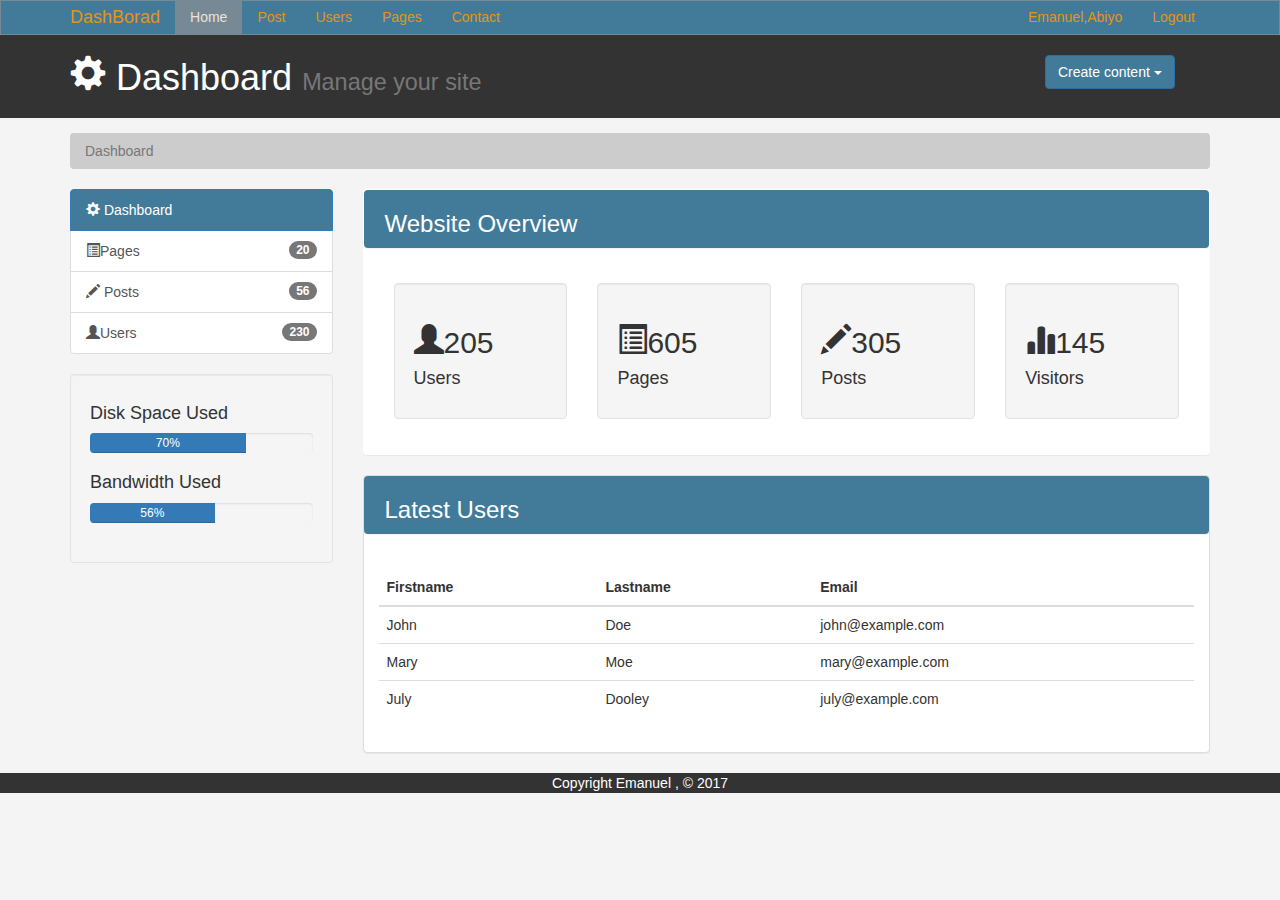
<file: index.html>
<!DOCTYPE html>
<html lang="en">
  <head>
    <meta charset="utf-8">
    <meta http-equiv="X-UA-Compatible" content="IE=edge">
    <meta name="viewport" content="width=device-width, initial-scale=1">
    <!-- The above 3 meta tags *must* come first in the head; any other head content must come *after* these tags -->
    <meta name="description" content="">
    <meta name="author" content="">
    <link rel="icon" href=" /favicon.ico">

    <title>Admin Area|Home</title>

    <!-- Bootstrap core CSS -->
    <link href="css/bootstrap.min.css" rel="stylesheet">
      <link href="css/style.css" rel="stylesheet">
      <!-- ckeditor link!-->
<script src="http://cdn.ckeditor.com/4.6.1/standard/ckeditor.js"></script>

  </head>

  <body>

    <nav class="navbar navbar-default">
      <div class="container">
        <div class="navbar-header">
          <button type="button" class="navbar-toggle collapsed" data-toggle="collapse" data-target="#navbar" aria-expanded="false" aria-controls="navbar">
            <span class="sr-only">Toggle navigation</span>
            <span class="icon-bar"></span>
            <span class="icon-bar"></span>
            <span class="icon-bar"></span>
          </button>
          <a class="navbar-brand" href="#">DashBorad</a>
        </div>
        <div id="navbar" class="collapse navbar-collapse">
          <ul class="nav navbar-nav">
            <li class="active"><a href="index.html">Home</a></li>
            <li><a href="post.html">Post</a></li>
            <li><a href="users.html">Users</a></li>
            <li><a href="page.html">Pages</a></li>
            <li><a href="contact.html">Contact</a></li>
          </ul>
          <ul class="nav navbar-nav navbar-right">
            <li><a href="#">Emanuel,Abiyo</a></li>
            <li><a href="login.html">Logout</a></li>
          </ul>
        </div><!--/.nav-collapse -->
      </div>
    </nav>
   <header id="header">
     <div class="container">
       <div class="row">
         <div class="col-md-10">
           <h1><span class="glyphicon glyphicon-cog" aria-hidden="true"></span> Dashboard  <small> Manage your site</small></h1>
         </div>
         <div class="col-md-2">
           <div class="dropdown create">
            <button class="btn btn-primary dropdown-toggle"  type="button" data-toggle="dropdown">Create content
            <span class="caret"></span></button>
            <ul class="dropdown-menu">
              <li><a  type="button" data-toggle="modal" data-target="#addPage">Add Page</a></a></li>
              <li><a type="button" data-toggle="modal" data-target="#addPost">Add Post</a></li>
              <li><a type="button" data-toggle="modal" data-target="#addUser">Add Users</a></li>
            </ul>
</div>
         </div>
       </div>

     </div><!-- /.container -->
   </header>
 <!--section!-->
 <section id ="breadcrumb">
    <div class="container">
      <ol class="breadcrumb">
        <li class="active">
          Dashboard
        </li>
      </ol>
    </div>

 </section>
<section id="main">
  <div class="container">
    <div class="row">
      <div class="col-md-3">
        <div class="list-group">
          <a href="#" class="list-group-item active" id="listOne">
            <span class="glyphicon glyphicon-cog" aria-hidden="true"></span> Dashboard</a>
          <a href="#" class="list-group-item"> <span class="glyphicon glyphicon-list-alt" aria-hidden="true"></span>Pages <span class="badge">20</span></a>
          <a href="#" class="list-group-item"><span class="glyphicon glyphicon-pencil" aria-hidden="true"></span> Posts<span class="badge">56</span></a>
          <a href="#" class="list-group-item"><span class="glyphicon glyphicon-user" aria-hidden="true"></span>Users<span class="badge">230</span></a>
        </div>
          <div class="well">
            <h4>Disk Space Used</h4>
            <div class="progress">
            <div class="progress-bar" role="progressbar" aria-valuenow="70"
            aria-valuemin="0" aria-valuemax="100" style="width:70%">
              70%
            </div>
            </div>
            <h4>Bandwidth Used</h4>
            <div class="progress">
            <div class="progress-bar" role="progressbar" aria-valuenow="70"
            aria-valuemin="0" aria-valuemax="100" style="width:56%">
              56%
            </div>
            </div>
          </div>
      </div>
      <div class="col-md-9">
          <div class="panel">
            <div class="panel heading" id="main-panel-1">
              <h3 class="panel-tile">Website Overview</h3>
            </div>
            <div class="panel-body">
              <div class="col-md-3">
                 <div class="well">
                   <h2><span class="glyphicon glyphicon-user" aria-hidden="true"></span>205</h2>
                   <h4>Users</h4>
                 </div>
              </div>
              <div class="col-md-3">
                 <div class="well">
                   <h2><span class="glyphicon glyphicon-list-alt" aria-hidden="true"></span>605</h2>
                   <h4>Pages</h4>
                 </div>
              </div>
              <div class="col-md-3">
                 <div class="well">
                   <h2><span class="glyphicon glyphicon-pencil" aria-hidden="true"></span>305</h2>
                   <h4>Posts</h4>
                 </div>
              </div>
              <div class="col-md-3">
                 <div class="well">
                   <h2><span class="glyphicon glyphicon-stats" aria-hidden="true"></span>145</h2>
                   <h4>Visitors</h4>
                 </div>
              </div>
            </div>
          </div>
<!--latest users!-->
      <div class="panel  panel-default">
            <div class="panel heading" id="main-panel-2">
              <h3 class="panel-tile">Latest Users</h3>
            </div>
            <div class="panel-body">
              <table class="table table-hover">
<thead>
  <tr>
    <th>Firstname</th>
    <th>Lastname</th>
    <th>Email</th>
  </tr>
</thead>
<tbody>
  <tr>
    <td>John</td>
    <td>Doe</td>
    <td>john@example.com</td>
  </tr>
  <tr>
    <td>Mary</td>
    <td>Moe</td>
    <td>mary@example.com</td>
  </tr>
  <tr>
    <td>July</td>
    <td>Dooley</td>
    <td>july@example.com</td>
  </tr>
</tbody>
</table>
             </div>
        </div>



      </div>
    </div>
  </div>
</section>

<!-- footer start here!-->
<div class="wrapper">
  <div class ="footer">
    <p>
      Copyright  Emanuel , &copy 2017
    </p>
  </div>
</div>


<!-- Modal -->
<!--Modal add page-->

<div class="modal fade" id="addPage" tabindex="-1" role="dialog" aria-labelledby="myModalLabel">
  <div class="modal-dialog" role="document">
    <div class="modal-content">
      <form> <!-- form inside the modal!-->
      <div class="modal-header">
        <button type="button" class="close" data-dismiss="modal" aria-label="Close"><span aria-hidden="true">&times;</span></button>
        <h4 class="modal-title" id="myModalLabel">Add Page</h4>
      </div>
      <div class="modal-body">
        <div class="form-group">
           <label>Page title:</label>
           <input type="text" class="form-control"  placeholder="Enter Post -title">
         </div>
         <div class="form-group">
            <label>Page body:</label>
           <textarea name="editor1" class="form-control" placeholder="Enter Post body"></textarea>
         </div>
         <div class="checkbox">
           <label><input type ="checkbox" />Published</label>
         </div>
         <div class="form-group">
           <label>Meta tags:</label>
           <input type="text" class="form-control" placeholder="Add some tags" />
         </div>
         <div class="form-group">
           <label>Meta Description:</label>
           <input type="text" class="form-control" placeholder="Add Meta description..." />
         </div>

      </div>
      <div class="modal-footer">
        <button type="button" class="btn btn-default" data-dismiss="modal">Close</button>
        <button type="button" class="btn btn-primary">Submit</button>
      </div>
      </form>
    </div>
  </div>
</div>

<!--Modal add post-->



<div class="modal fade" id="addPost" tabindex="-1" role="dialog" aria-labelledby="myModalLabel">
  <div class="modal-dialog" role="document">
    <div class="modal-content">
      <form> <!-- form inside the modal!-->
      <div class="modal-header">
        <button type="button" class="close" data-dismiss="modal" aria-label="Close"><span aria-hidden="true">&times;</span></button>
        <h4 class="modal-title" id="myModalLabel">Add Post</h4>
      </div>
      <div class="modal-body">
        <div class="form-group">
           <label>Post title:</label>
           <input type="text" class="form-control"  placeholder="Enter Post -title">
         </div>
         <div class="form-group">
            <label>Post body:</label>
           <textarea name="editor2" class="form-control" placeholder="Enter Post body"></textarea>
         </div>
         <div class="checkbox">
           <label><input type ="checkbox" />Published</label>
         </div>
         <div class="form-group">
           <label>Meta tags:</label>
           <input type="text" class="form-control" placeholder="Add some tags" />
         </div>
         <div class="form-group">
           <label>Meta Description:</label>
           <input type="text" class="form-control" placeholder="Add Meta description..." />
         </div>

      </div>
      <div class="modal-footer">
        <button type="button" class="btn btn-default" data-dismiss="modal">Close</button>
        <button type="button" class="btn btn-primary">Submit</button>
      </div>
      </form>
    </div>
  </div>
</div>


<!--Modal add users-->
<div class="modal fade" id="addUser" tabindex="-1" role="dialog" aria-labelledby="myModalLabel">
  <div class="modal-dialog" role="document">
    <div class="modal-content">
      <form> <!-- form inside the modal!-->
      <div class="modal-header">
        <button type="button" class="close" data-dismiss="modal" aria-label="Close"><span aria-hidden="true">&times;</span></button>
        <h4 class="modal-title" id="myModalLabel">Add User</h4>
      </div>
      <div class="modal-body">
        <div class="form-group">
           <label>User Name:</label>
           <input type="text" class="form-control"  placeholder="User name">
         </div>
         <div class="form-group">
            <label>Last Name:</label>
           <input type="text" class="form-control"  placeholder="User Last name">
         </div>
         <div class="checkbox">
           <label><input type ="checkbox" />Active</label>
         </div>

         <div class="form-group">
           <label>User Email:</label>
           <input type="text" class="form-control" placeholder="User Email..." />
         </div>

      </div>
      <div class="modal-footer">
        <button type="button" class="btn btn-default" data-dismiss="modal">Close</button>
        <button type="button" class="btn btn-primary">Submit</button>
      </div>
      </form>
    </div>
  </div>
</div>




<!--Ckeditor script!-->
<script>  CKEDITOR.replace( 'editor1');CKEDITOR.replace( 'editor2')</script>
    <!-- Bootstrap core JavaScript
    ================================================== -->
    <!-- Placed at the end of the document so the pages load faster -->
    <script src="https://ajax.googleapis.com/ajax/libs/jquery/1.12.4/jquery.min.js"></script>

    <script src="js/bootstrap.min.js"></script>

  </body>
</html>
</file>
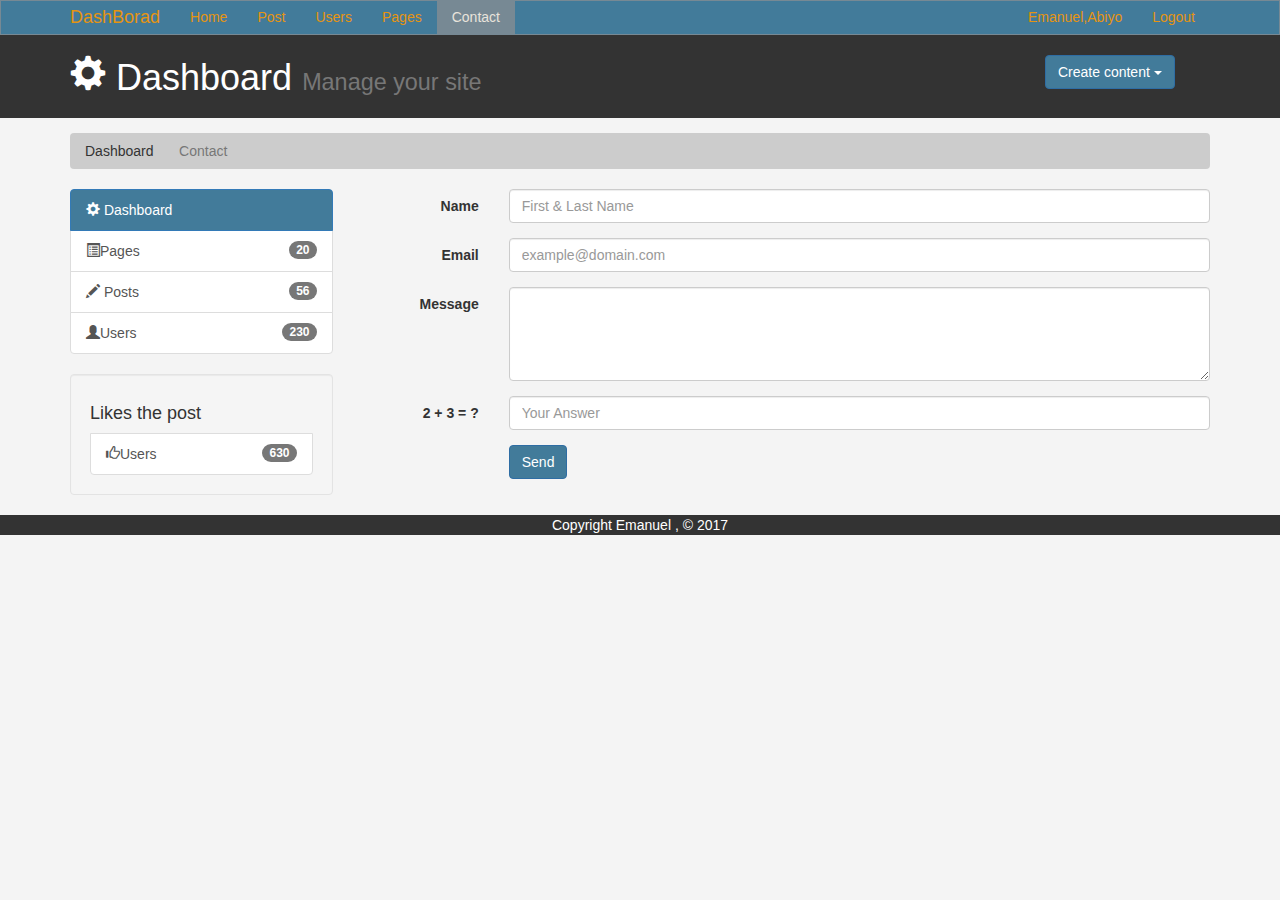
<file: contact.html>
<!DOCTYPE html>
<html lang="en">
  <head>
    <meta charset="utf-8">
    <meta http-equiv="X-UA-Compatible" content="IE=edge">
    <meta name="viewport" content="width=device-width, initial-scale=1">
    <!-- The above 3 meta tags *must* come first in the head; any other head content must come *after* these tags -->
    <meta name="description" content="">
    <meta name="author" content="">
    <link rel="icon" href=" /favicon.ico">

    <title>Admin Area|Contact</title>

    <!-- Bootstrap core CSS -->
    <link href="css/bootstrap.min.css" rel="stylesheet">
      <link href="css/style.css" rel="stylesheet">
      <!-- ckeditor link!-->
<script src="http://cdn.ckeditor.com/4.6.1/standard/ckeditor.js"></script>

  </head>

  <body>

    <nav class="navbar navbar-default">
      <div class="container">
        <div class="navbar-header">
          <button type="button" class="navbar-toggle collapsed" data-toggle="collapse" data-target="#navbar" aria-expanded="false" aria-controls="navbar">
            <span class="sr-only">Toggle navigation</span>
            <span class="icon-bar"></span>
            <span class="icon-bar"></span>
            <span class="icon-bar"></span>
          </button>
          <a class="navbar-brand" href="#">DashBorad</a>
        </div>
        <div id="navbar" class="collapse navbar-collapse">
          <ul class="nav navbar-nav">
            <li ><a href="index.html">Home</a></li>
            <li><a href="post.html">Post</a></li>
            <li><a href="user.html">Users</a></li>
            <li><a href="page.html">Pages</a></li>
            <li class="active"><a href="contact.html">Contact</a></li>
          </ul>
          <ul class="nav navbar-nav navbar-right">
            <li><a href="#">Emanuel,Abiyo</a></li>
            <li><a href="login.html">Logout</a></li>
          </ul>
        </div><!--/.nav-collapse -->
      </div>
    </nav>
   <header id="header">
     <div class="container">
       <div class="row">
         <div class="col-md-10">
           <h1><span class="glyphicon glyphicon-cog" aria-hidden="true"></span> Dashboard <small> Manage your site</small></h1>
         </div>
         <div class="col-md-2">
           <div class="dropdown create">
            <button class="btn btn-primary dropdown-toggle"  type="button" data-toggle="dropdown">Create content
            <span class="caret"></span></button>
            <ul class="dropdown-menu">
              <li><a  type="button" data-toggle="modal" data-target="#addPage">Add Page</a></a></li>
              <li><a type="button" data-toggle="modal" data-target="#addPost">Add Post</a></li>
              <li><a type="button" data-toggle="modal" data-target="#addUser">Add Users</a></li>
            </ul>
</div>
         </div>
       </div>

     </div><!-- /.container -->
   </header>
 <!--section!-->
 <section id ="breadcrumb">
    <div class="container">
      <ol class="breadcrumb">
        <li>
          Dashboard
        </li>
        <li class="active">
          Contact
        </li>
      </ol>
    </div>

 </section>
<section id="main">
  <div class="container">

    <div class="row">
      <div class="col-md-3">
        <div class="list-group">
          <a href="#" class="list-group-item active" id="listOne">
            <span class="glyphicon glyphicon-cog" aria-hidden="true"></span> Dashboard</a>
          <a href="#" class="list-group-item"> <span class="glyphicon glyphicon-list-alt" aria-hidden="true"></span>Pages <span class="badge">20</span></a>
          <a href="#" class="list-group-item"><span class="glyphicon glyphicon-pencil" aria-hidden="true"></span> Posts<span class="badge">56</span></a>
          <a href="#" class="list-group-item"><span class="glyphicon glyphicon-user" aria-hidden="true"></span>Users<span class="badge">230</span></a>
        </div>
          <div class="well">
            <h4>Likes the post</h4>
              <a href="#" class="list-group-item"><span class="glyphicon glyphicon-thumbs-up" aria-hidden="true"></span>Users<span class="badge">630</span></a>

            </div>

      </div>
      <div class="col-sm-9">
        <form class="form-horizontal" role="form" method="post" action="index.html">
        	<div class="form-group">
        		<label for="name" class="col-sm-2 control-label">Name</label>
        		<div class="col-sm-10">
        			<input type="text" class="form-control" id="name" name="name" placeholder="First & Last Name" value="">
        		</div>
        	</div>
        	<div class="form-group">
        		<label for="email" class="col-sm-2 control-label">Email</label>
        		<div class="col-sm-10">
        			<input type="email" class="form-control" id="email" name="email" placeholder="example@domain.com" value="">
        		</div>
        	</div>
        	<div class="form-group">
        		<label for="message" class="col-sm-2 control-label">Message</label>
        		<div class="col-sm-10">
        			<textarea class="form-control" rows="4" name="message"></textarea>
        		</div>
        	</div>
        	<div class="form-group">
        		<label for="human" class="col-sm-2 control-label">2 + 3 = ?</label>
        		<div class="col-sm-10">
        			<input type="text" class="form-control" id="human" name="human" placeholder="Your Answer">
        		</div>
        	</div>
        	<div class="form-group">
        		<div class="col-sm-10 col-sm-offset-2">
        			<input id="submit" name="submit" type="submit" value="Send" class="btn btn-primary">
        		</div>
        	</div>
        	<div class="form-group">
        		<div class="col-sm-10 col-sm-offset-2">
      </div>

      </div>
    </div>

  			<!-- Will be used to display an alert to the user>!-->
  		</div>
  	</div>
  </form>
</section>

<!-- footer start here!-->
<div class="wrapper">
  <div class ="footer">
    <p>
      Copyright  Emanuel , &copy 2017
    </p>
  </div>
</div>



<!-- Modal -->
<!--Modal add page-->

<div class="modal fade" id="addPage" tabindex="-1" role="dialog" aria-labelledby="myModalLabel">
  <div class="modal-dialog" role="document">
    <div class="modal-content">
      <form> <!-- form inside the modal!-->
      <div class="modal-header">
        <button type="button" class="close" data-dismiss="modal" aria-label="Close"><span aria-hidden="true">&times;</span></button>
        <h4 class="modal-title" id="myModalLabel">Add Page</h4>
      </div>
      <div class="modal-body">
        <div class="form-group">
           <label>Page title:</label>
           <input type="text" class="form-control"  placeholder="Enter Post -title">
         </div>
         <div class="form-group">
            <label>Page body:</label>
           <textarea name="editor1" class="form-control" placeholder="Enter Post body"></textarea>
         </div>
         <div class="checkbox">
           <label><input type ="checkbox" />Published</label>
         </div>
         <div class="form-group">
           <label>Meta tags:</label>
           <input type="text" class="form-control" placeholder="Add some tags" />
         </div>
         <div class="form-group">
           <label>Meta Description:</label>
           <input type="text" class="form-control" placeholder="Add Meta description..." />
         </div>

      </div>
      <div class="modal-footer">
        <button type="button" class="btn btn-default" data-dismiss="modal">Close</button>
        <button type="button" class="btn btn-primary">Submit</button>
      </div>
      </form>
    </div>
  </div>
</div>

<!--Modal add post-->



<div class="modal fade" id="addPost" tabindex="-1" role="dialog" aria-labelledby="myModalLabel">
  <div class="modal-dialog" role="document">
    <div class="modal-content">
      <form> <!-- form inside the modal!-->
      <div class="modal-header">
        <button type="button" class="close" data-dismiss="modal" aria-label="Close"><span aria-hidden="true">&times;</span></button>
        <h4 class="modal-title" id="myModalLabel">Add Post</h4>
      </div>
      <div class="modal-body">
        <div class="form-group">
           <label>Post title:</label>
           <input type="text" class="form-control"  placeholder="Enter Post -title">
         </div>
         <div class="form-group">
            <label>Post body:</label>
           <textarea name="editor2" class="form-control" placeholder="Enter Post body"></textarea>
         </div>
         <div class="checkbox">
           <label><input type ="checkbox" />Published</label>
         </div>
         <div class="form-group">
           <label>Meta tags:</label>
           <input type="text" class="form-control" placeholder="Add some tags" />
         </div>
         <div class="form-group">
           <label>Meta Description:</label>
           <input type="text" class="form-control" placeholder="Add Meta description..." />
         </div>

      </div>
      <div class="modal-footer">
        <button type="button" class="btn btn-default" data-dismiss="modal">Close</button>
        <button type="button" class="btn btn-primary">Submit</button>
      </div>
      </form>
    </div>
  </div>
</div>


<!--Modal add users-->
<div class="modal fade" id="addUser" tabindex="-1" role="dialog" aria-labelledby="myModalLabel">
  <div class="modal-dialog" role="document">
    <div class="modal-content">
      <form> <!-- form inside the modal!-->
      <div class="modal-header">
        <button type="button" class="close" data-dismiss="modal" aria-label="Close"><span aria-hidden="true">&times;</span></button>
        <h4 class="modal-title" id="myModalLabel">Add User</h4>
      </div>
      <div class="modal-body">
        <div class="form-group">
           <label>User Name:</label>
           <input type="text" class="form-control"  placeholder="User name">
         </div>
         <div class="form-group">
            <label>Last Name:</label>
           <input type="text" class="form-control"  placeholder="User Last name">
         </div>
         <div class="checkbox">
           <label><input type ="checkbox" />Active</label>
         </div>

         <div class="form-group">
           <label>User Email:</label>
           <input type="text" class="form-control" placeholder="User Email..." />
         </div>

      </div>
      <div class="modal-footer">
        <button type="button" class="btn btn-default" data-dismiss="modal">Close</button>
        <button type="button" class="btn btn-primary">Submit</button>
      </div>
      </form>
    </div>
  </div>
</div>




<!--Ckeditor script!-->
<script>  CKEDITOR.replace( 'editor1');CKEDITOR.replace( 'editor2')</script>
    <!-- Bootstrap core JavaScript
    ================================================== -->
    <!-- Placed at the end of the document so the pages load faster -->
    <script src="https://ajax.googleapis.com/ajax/libs/jquery/1.12.4/jquery.min.js"></script>

    <script src="js/bootstrap.min.js"></script>

  </body>
</html>
</file>
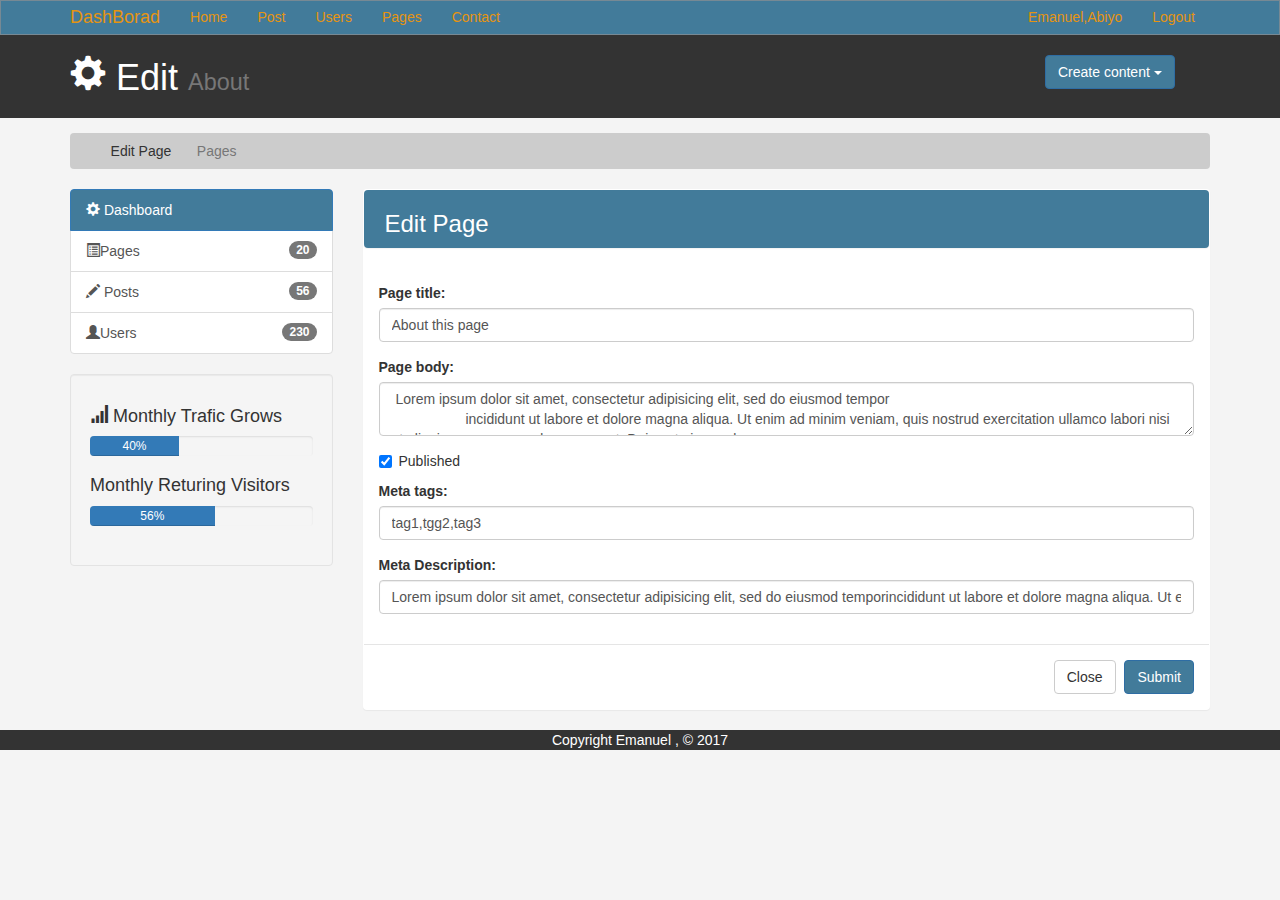
<file: edit.html>
<!DOCTYPE html>
<html lang="en">
  <head>
    <meta charset="utf-8">
    <meta http-equiv="X-UA-Compatible" content="IE=edge">
    <meta name="viewport" content="width=device-width, initial-scale=1">
    <!-- The above 3 meta tags *must* come first in the head; any other head content must come *after* these tags -->
    <meta name="description" content="">
    <meta name="author" content="">
    <link rel="icon" href=" /favicon.ico">

    <title>Admin Area | Edit-page</title>

    <!-- Bootstrap core CSS -->
    <link href="css/bootstrap.min.css" rel="stylesheet">
      <link href="css/style.css" rel="stylesheet">
      <!-- ckeditor link!-->
<script src="http://cdn.ckeditor.com/4.6.1/standard/ckeditor.js"></script>

  </head>

  <body>

    <nav class="navbar navbar-default">
      <div class="container">
        <div class="navbar-header">
          <button type="button" class="navbar-toggle collapsed" data-toggle="collapse" data-target="#navbar" aria-expanded="false" aria-controls="navbar">
            <span class="sr-only">Toggle navigation</span>
            <span class="icon-bar"></span>
            <span class="icon-bar"></span>
            <span class="icon-bar"></span>
          </button>
          <a class="navbar-brand" href="#">DashBorad</a>
        </div>
        <div id="navbar" class="collapse navbar-collapse">
          <ul class="nav navbar-nav">
            <li ><a href="index.html">Home</a></li>
            <li><a href="post.html">Post</a></li>
            <li><a href="user.html">Users</a></li>
            <li ><a href="page.html">Pages</a></li>
            <li><a href="contact.html">Contact</a></li>
          </ul>
          <ul class="nav navbar-nav navbar-right">
            <li><a href="#">Emanuel,Abiyo</a></li>
            <li><a href="login.html">Logout</a></li>
          </ul>
        </div><!--/.nav-collapse -->
      </div>
    </nav>
   <header id="header">
     <div class="container">
       <div class="row">
         <div class="col-md-10">
           <h1><span class="glyphicon glyphicon-cog" aria-hidden="true"></span> Edit <small> About</small></h1>
         </div>
         <div class="col-md-2">
           <div class="dropdown create">
            <button class="btn btn-primary dropdown-toggle"  type="button" data-toggle="dropdown">Create content
            <span class="caret"></span></button>
            <ul class="dropdown-menu">
              <li><a  type="button" data-toggle="modal" data-target="#addPage">Add Page</a></a></li>
              <li><a type="button" data-toggle="modal" data-target="#addPost">Add Post</a></li>
              <li><a type="button" data-toggle="modal" data-target="#addUser">Add Users</a></li>
            </ul>
</div>
         </div>
       </div>

     </div><!-- /.container -->
   </header>
 <!--section!-->
 <section id ="breadcrumb">
    <div class="container">
      <ol class="breadcrumb">
        <li>
          <a href="page.html"></a>
        </li>
        <li>
          <a href="index.html">Edit Page</a>
        </li>
        <li class="active">
          Pages
        </li>
      </ol>
    </div>

 </section>
<section id="main">
  <div class="container">
    <div class="row">
      <div class="col-md-3">
        <div class="list-group">
          <a href="#" class="list-group-item active" id="listOne">
            <span class="glyphicon glyphicon-cog" aria-hidden="true"></span> Dashboard</a>
          <a href="#" class="list-group-item"> <span class="glyphicon glyphicon-list-alt" aria-hidden="true"></span>Pages <span class="badge">20</span></a>
          <a href="#" class="list-group-item"><span class="glyphicon glyphicon-pencil" aria-hidden="true"></span> Posts<span class="badge">56</span></a>
          <a href="#" class="list-group-item"><span class="glyphicon glyphicon-user" aria-hidden="true"></span>Users<span class="badge">230</span></a>
        </div>
          <div class="well">
            <h4><span class="glyphicon glyphicon-signal" aria-hidden="true"></span> Monthly Trafic Grows</h4>
            <div class="progress">
            <div class="progress-bar" role="progressbar" aria-valuenow="40"
            aria-valuemin="0" aria-valuemax="100" style="width:40%">
              40%
            </div>
            </div>
            <h4>Monthly Returing Visitors</h4>
            <div class="progress">
            <div class="progress-bar" role="progressbar" aria-valuenow="70"
            aria-valuemin="0" aria-valuemax="100" style="width:56%">
              56%
            </div>
            </div>
          </div>
      </div>
      <div class="col-md-9">
          <div class="panel">
            <div class="panel heading" id="main-panel-1">
              <h3 class="panel-tile">Edit Page</h3>
            </div>
            <div class="panel-body">
             <form>
               <div class="form-group">
                  <label>Page title:</label>
                  <input type="text" class="form-control"  placeholder=" " value ="About this page">
                </div>
                <div class="form-group">
                   <label>Page body:</label>
                  <textarea name="editor1" class="form-control" placeholder=""  > Lorem ipsum dolor sit amet, consectetur adipisicing elit, sed do eiusmod tempor
                   incididunt ut labore et dolore magna aliqua. Ut enim ad minim veniam, quis nostrud exercitation ullamco labori nisi ut aliquip ex ea commodo consequat. Duis aute irurevalue</textarea>
                </div>
                <div class="checkbox">
                  <label><input type ="checkbox"  value =""checked/>Published</label>
                </div>
                <div class="form-group">
                  <label>Meta tags:</label>
                  <input type="text" class="form-control" placeholder="" value="tag1,tgg2,tag3" />
                </div>
                <div class="form-group">
                  <label>Meta Description:</label>
                  <input type="text" class="form-control" placeholder="" value="Lorem ipsum dolor sit amet, consectetur adipisicing elit, sed do eiusmod temporincididunt ut labore et dolore magna aliqua. Ut enim ad minim veniam" />
                </div>
              </div>
              <div class="modal-footer">
                <button type="button" class="btn btn-default" data-dismiss="modal">Close</button>
                <button type="button" class="btn btn-primary">Submit</button>
              </div>
          </div>
<!--latest users!-->




      </div>
    </div>
  </div>
</section>

<!-- footer start here!-->
<div class="wrapper">
  <div class ="footer">
    <p>
      Copyright  Emanuel , &copy 2017
    </p>
  </div>
</div>



<!-- Modal -->
<!--Modal add page-->

<div class="modal fade" id="addPage" tabindex="-1" role="dialog" aria-labelledby="myModalLabel">
  <div class="modal-dialog" role="document">
    <div class="modal-content">
      <form> <!-- form inside the modal!-->
      <div class="modal-header">
        <button type="button" class="close" data-dismiss="modal" aria-label="Close"><span aria-hidden="true">&times;</span></button>
        <h4 class="modal-title" id="myModalLabel">Add Page</h4>
      </div>
      <div class="modal-body">
        <div class="form-group">
           <label>Page title:</label>
           <input type="text" class="form-control"  placeholder="Enter Post -title">
         </div>
         <div class="form-group">
            <label>Page body:</label>
           <textarea name="editor1" class="form-control" placeholder="Enter Post body"></textarea>
         </div>
         <div class="checkbox">
           <label><input type ="checkbox" />Published</label>
         </div>
         <div class="form-group">
           <label>Meta tags:</label>
           <input type="text" class="form-control" placeholder="Add some tags" />
         </div>
         <div class="form-group">
           <label>Meta Description:</label>
           <input type="text" class="form-control" placeholder="Add Meta description..." />
         </div>

      </div>
      <div class="modal-footer">
        <button type="button" class="btn btn-default" data-dismiss="modal">Close</button>
        <button type="button" class="btn btn-primary">Submit</button>
      </div>
      </form>
    </div>
  </div>
</div>

<!--Modal add post-->



<div class="modal fade" id="addPost" tabindex="-1" role="dialog" aria-labelledby="myModalLabel">
  <div class="modal-dialog" role="document">
    <div class="modal-content">
      <form> <!-- form inside the modal!-->
      <div class="modal-header">
        <button type="button" class="close" data-dismiss="modal" aria-label="Close"><span aria-hidden="true">&times;</span></button>
        <h4 class="modal-title" id="myModalLabel">Add Post</h4>
      </div>
      <div class="modal-body">
        <div class="form-group">
           <label>Post title:</label>
           <input type="text" class="form-control"  placeholder="Enter Post -title">
         </div>
         <div class="form-group">
            <label>Post body:</label>
           <textarea name="editor2" class="form-control" placeholder="Enter Post body"></textarea>
         </div>
         <div class="checkbox">
           <label><input type ="checkbox" />Published</label>
         </div>
         <div class="form-group">
           <label>Meta tags:</label>
           <input type="text" class="form-control" placeholder="Add some tags" />
         </div>
         <div class="form-group">
           <label>Meta Description:</label>
           <input type="text" class="form-control" placeholder="Add Meta description..." />
         </div>

      </div>
      <div class="modal-footer">
        <button type="button" class="btn btn-default" data-dismiss="modal">Close</button>
        <button type="button" class="btn btn-primary">Submit</button>
      </div>
      </form>
    </div>
  </div>
</div>


<!--Modal add users-->
<div class="modal fade" id="addUser" tabindex="-1" role="dialog" aria-labelledby="myModalLabel">
  <div class="modal-dialog" role="document">
    <div class="modal-content">
      <form> <!-- form inside the modal!-->
      <div class="modal-header">
        <button type="button" class="close" data-dismiss="modal" aria-label="Close"><span aria-hidden="true">&times;</span></button>
        <h4 class="modal-title" id="myModalLabel">Add User</h4>
      </div>
      <div class="modal-body">
        <div class="form-group">
           <label>User Name:</label>
           <input type="text" class="form-control"  placeholder="User name">
         </div>
         <div class="form-group">
            <label>Last Name:</label>
           <input type="text" class="form-control"  placeholder="User Last name">
         </div>
         <div class="checkbox">
           <label><input type ="checkbox" />Active</label>
         </div>

         <div class="form-group">
           <label>User Email:</label>
           <input type="text" class="form-control" placeholder="User Email..." />
         </div>

      </div>
      <div class="modal-footer">
        <button type="button" class="btn btn-default" data-dismiss="modal">Close</button>
        <button type="button" class="btn btn-primary">Submit</button>
      </div>
      </form>
    </div>
  </div>
</div>




<!--Ckeditor script!-->
<script>  CKEDITOR.replace( 'editor1');CKEDITOR.replace( 'editor2')</script>
    <!-- Bootstrap core JavaScript
    ================================================== -->
    <!-- Placed at the end of the document so the pages load faster -->
    <script src="https://ajax.googleapis.com/ajax/libs/jquery/1.12.4/jquery.min.js"></script>

    <script src="js/bootstrap.min.js"></script>

  </body>
</html>
</file>
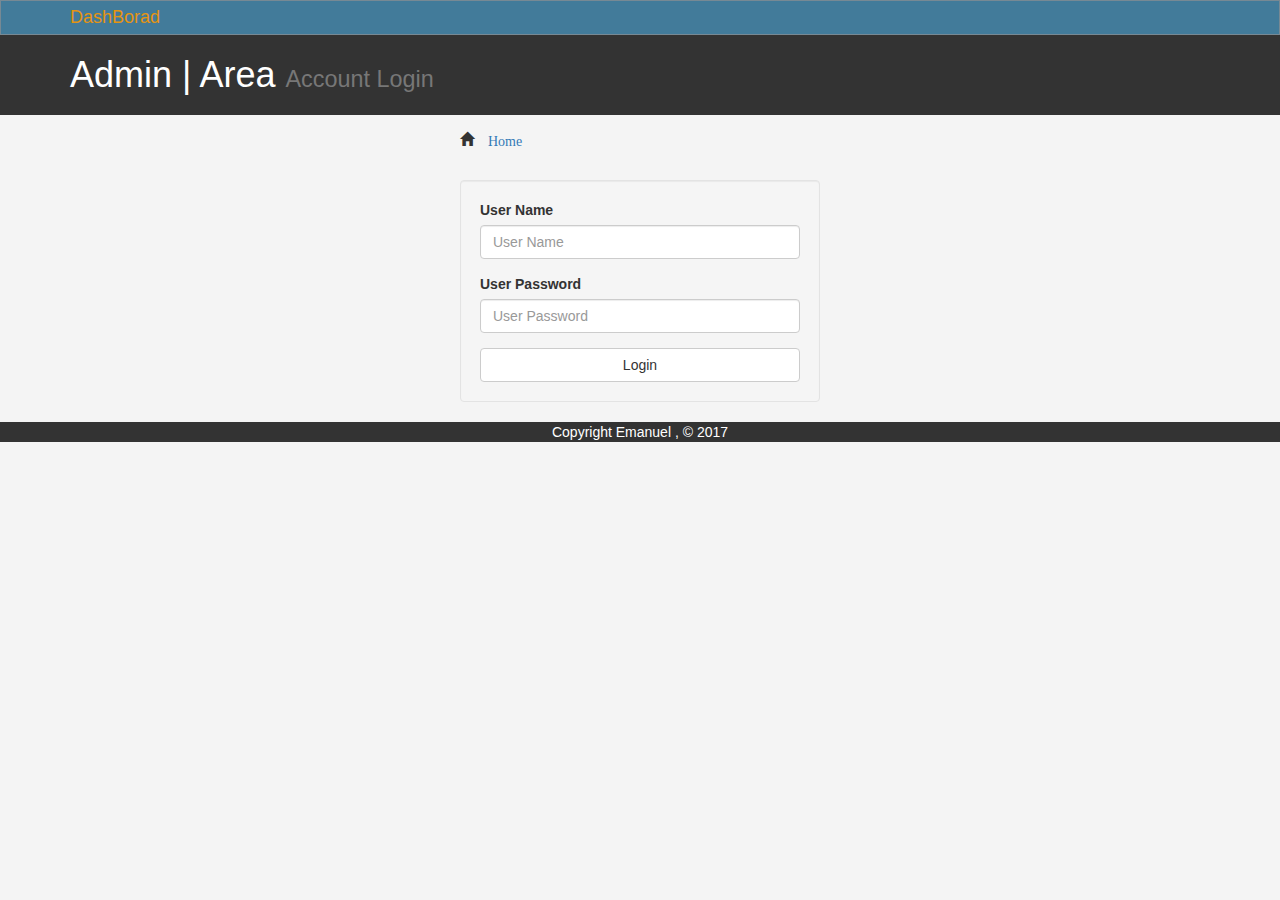
<file: login.html>
<!DOCTYPE html>
<html lang="en">
  <head>
    <meta charset="utf-8">
    <meta http-equiv="X-UA-Compatible" content="IE=edge">
    <meta name="viewport" content="width=device-width, initial-scale=1">
    <!-- The above 3 meta tags *must* come first in the head; any other head content must come *after* these tags -->
    <meta name="description" content="">
    <meta name="author" content="">
    <link rel="icon" href=" /favicon.ico">

    <title>Admin-Area|Login</title>

    <!-- Bootstrap core CSS -->
    <link href="css/bootstrap.min.css" rel="stylesheet">
      <link href="css/style.css" rel="stylesheet">
      <!-- ckeditor link!-->
<script src="http://cdn.ckeditor.com/4.6.1/standard/ckeditor.js"></script>

  </head>

  <body>

    <nav class="navbar navbar-default">
      <div class="container">
        <div class="navbar-header">
          <button type="button" class="navbar-toggle collapsed" data-toggle="collapse" data-target="#navbar" aria-expanded="false" aria-controls="navbar">
            <span class="sr-only">Toggle navigation</span>
            <span class="icon-bar"></span>
            <span class="icon-bar"></span>
            <span class="icon-bar"></span>
          </button>

          <a class="navbar-brand" href="#">DashBorad</a>
        </div>
        <div id="navbar" class="collapse navbar-collapse">

        </div><!--/.nav-collapse -->
      </div>
    </nav>
   <header id="header">
     <div class="container">
       <div class="row">
         <div class="col-md-12">
         <h1 text-align ="center" >Admin | Area <small> Account Login</small></h1>

         </div>

       </div>

     </div><!-- /.container -->
   </header>
 <!--section!-->

<section id="main">
  <div class="container">
    <div class="row">
    <div class="col-md-4 col-md-offset-4">

      <span class ="glyphicon glyphicon-home"aria-hidden="true"> <a href="index.html">Home </a></span>

      <form id ="login" action="index.html" class="well">
        <div class="form-group">
          <label>User Name</label>
          <input type="text" placeholder="User Name" class="form-control"/>
        </div>
        <div class="form-group">
          <label>User Password</label>
          <input type="password" placeholder="User Password" class="form-control"/>
        </div>
        <button type="submit" class="btn btn-default btn-block">Login</button>
      </form>
    </div>

    </div>
      </div>
    </div>
  </div>
</section>

<!-- footer start here!-->
<div class="wrapper">
  <div class ="footer">
    <p>
      Copyright  Emanuel , &copy 2017
    </p>
  </div>
</div>



<!-- Modal -->
<!--Modal add page-->




<!--Ckeditor script!-->
<script>  CKEDITOR.replace( 'editor1');CKEDITOR.replace( 'editor2')</script>
    <!-- Bootstrap core JavaScript
    ================================================== -->
    <!-- Placed at the end of the document so the pages load faster -->
    <script src="https://ajax.googleapis.com/ajax/libs/jquery/1.12.4/jquery.min.js"></script>

    <script src="js/bootstrap.min.js"></script>

  </body>
</html>
</file>
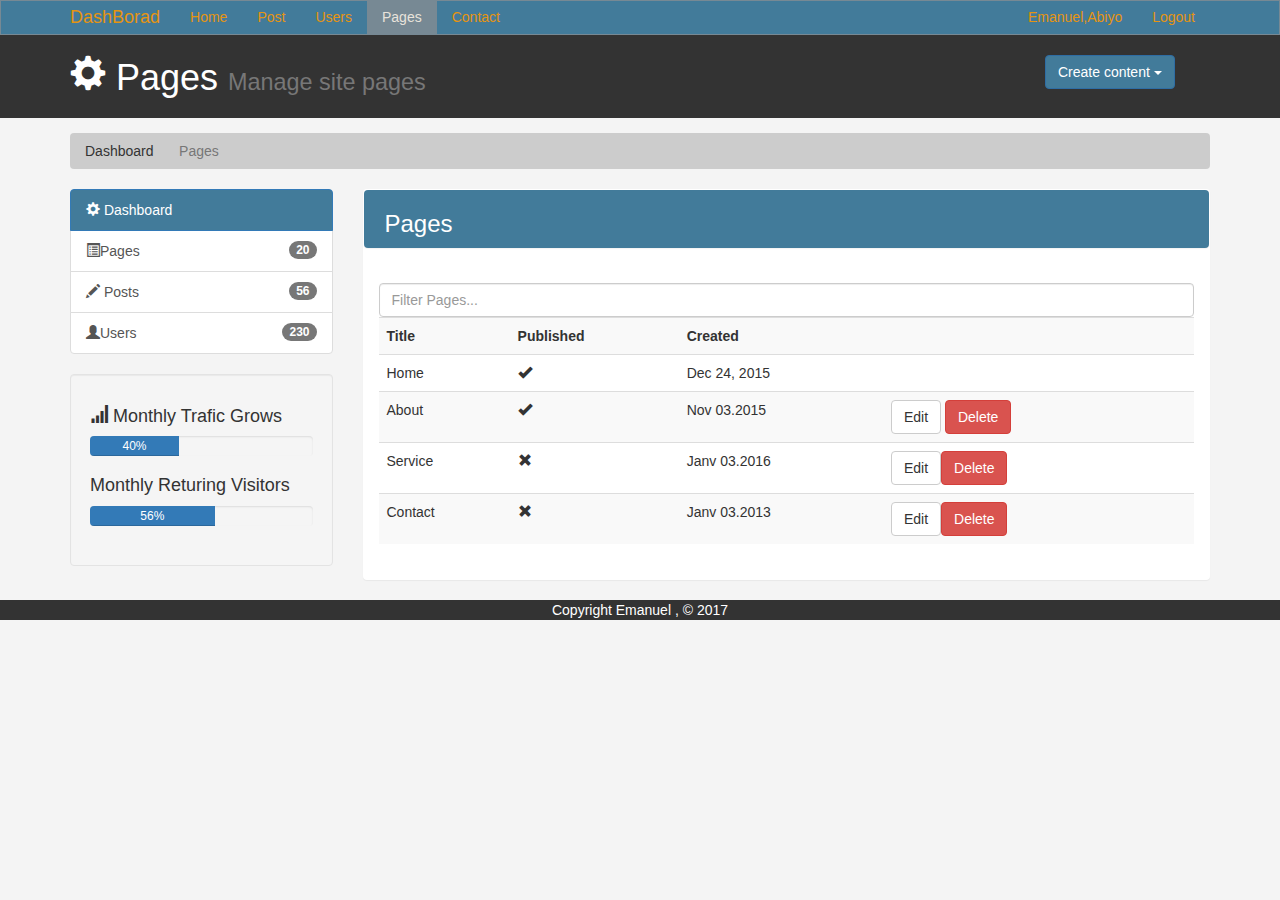
<file: page.html>
<!DOCTYPE html>
<html lang="en">
  <head>
    <meta charset="utf-8">
    <meta http-equiv="X-UA-Compatible" content="IE=edge">
    <meta name="viewport" content="width=device-width, initial-scale=1">
    <!-- The above 3 meta tags *must* come first in the head; any other head content must come *after* these tags -->
    <meta name="description" content="">
    <meta name="author" content="">
    <link rel="icon" href=" /favicon.ico">

    <title>Admin-template|Pages</title>

    <!-- Bootstrap core CSS -->
    <link href="css/bootstrap.min.css" rel="stylesheet">
      <link href="css/style.css" rel="stylesheet">
      <!-- ckeditor link!-->
<script src="http://cdn.ckeditor.com/4.6.1/standard/ckeditor.js"></script>

  </head>

  <body>

    <nav class="navbar navbar-default">
      <div class="container">
        <div class="navbar-header">
          <button type="button" class="navbar-toggle collapsed" data-toggle="collapse" data-target="#navbar" aria-expanded="false" aria-controls="navbar">
            <span class="sr-only">Toggle navigation</span>
            <span class="icon-bar"></span>
            <span class="icon-bar"></span>
            <span class="icon-bar"></span>
          </button>
          <a class="navbar-brand" href="#">DashBorad</a>
        </div>
        <div id="navbar" class="collapse navbar-collapse">
          <ul class="nav navbar-nav">
            <li ><a href="index.html">Home</a></li>
            <li><a href="post.html">Post</a></li>
            <li><a href="user.html">Users</a></li>
            <li class="active"><a href="page.html">Pages</a></li>
            <li><a href="contact.html">Contact</a></li>
          </ul>
          <ul class="nav navbar-nav navbar-right">
            <li><a href="#">Emanuel,Abiyo</a></li>
            <li><a href="login.html">Logout</a></li>
          </ul>
        </div><!--/.nav-collapse -->
      </div>
    </nav>
   <header id="header">
     <div class="container">
       <div class="row">
         <div class="col-md-10">
           <h1><span class="glyphicon glyphicon-cog" aria-hidden="true"></span> Pages <small> Manage site pages</small></h1>
         </div>
         <div class="col-md-2">
           <div class="dropdown create">
            <button class="btn btn-primary dropdown-toggle"  type="button" data-toggle="dropdown">Create content
            <span class="caret"></span></button>
            <ul class="dropdown-menu">
              <li><a  type="button" data-toggle="modal" data-target="#addPage">Add Page</a></a></li>
              <li><a type="button" data-toggle="modal" data-target="#addPost">Add Post</a></li>
              <li><a type="button" data-toggle="modal" data-target="#addUser">Add Users</a></li>
            </ul>
</div>
         </div>
       </div>

     </div><!-- /.container -->
   </header>
 <!--section!-->
 <section id ="breadcrumb">
    <div class="container">
      <ol class="breadcrumb">
        <li>
          <a href="index.html">Dashboard</a>
        </li>
        <li class="active">
          Pages
        </li>
      </ol>
    </div>

 </section>
<section id="main">
  <div class="container">
    <div class="row">
      <div class="col-md-3">
        <div class="list-group">
          <a href="#" class="list-group-item active" id="listOne">
            <span class="glyphicon glyphicon-cog" aria-hidden="true"></span> Dashboard</a>
          <a href="#" class="list-group-item"> <span class="glyphicon glyphicon-list-alt" aria-hidden="true"></span>Pages <span class="badge">20</span></a>
          <a href="#" class="list-group-item"><span class="glyphicon glyphicon-pencil" aria-hidden="true"></span> Posts<span class="badge">56</span></a>
          <a href="#" class="list-group-item"><span class="glyphicon glyphicon-user" aria-hidden="true"></span>Users<span class="badge">230</span></a>
        </div>
          <div class="well">
            <h4><span class="glyphicon glyphicon-signal" aria-hidden="true"></span> Monthly Trafic Grows</h4>
            <div class="progress">
            <div class="progress-bar" role="progressbar" aria-valuenow="40"
            aria-valuemin="0" aria-valuemax="100" style="width:40%">
              40%
            </div>
            </div>
            <h4>Monthly Returing Visitors</h4>
            <div class="progress">
            <div class="progress-bar" role="progressbar" aria-valuenow="70"
            aria-valuemin="0" aria-valuemax="100" style="width:56%">
              56%
            </div>
            </div>
          </div>
      </div>
      <div class="col-md-9">
          <div class="panel">
            <div class="panel heading" id="main-panel-1">
              <h3 class="panel-tile">Pages</h3>
            </div>
            <div class="panel-body">
              <div class="row">
                <div class="col-sm-12">
                    <input class="form-control" type="text" placeholder="Filter Pages..." />
                </div>
                </div>
                <table class=" table table-striped table-hover">
                  <tr>
                    <th>
                      Title
                    </th>
                    <th>
                      Published
                    </th>
                     <th>
                       Created
                     </th>
                     <th>

                     </th>
                     <th>

                     </th>
                  </tr>
                  <tr>
                    <td>
                      Home
                    </td>
                    <td>
                      <span class=" glyphicon  glyphicon-ok" aria-hiden ="true"></span>
                    </td>
                    <td>
                      Dec 24, 2015
                    </td>
                    <td>

                    </td>
                    <th>

                    </th>
                  </tr>
                     <tr>
                      <td>
                        About
                      </td>
                      <td>

                        <span class=" glyphicon  glyphicon-ok" aria-hiden ="true"></span>

                      </td>
                      <td>
                        Nov 03.2015
                      </td>
                      <td>
                  <a class="btn btn-default" href="edit.html">Edit</a> <a class="btn btn-danger">Delete</a>
                      </td>
                      <td>

                      </td>
                    </tr>
                    <tr>
                      <td>
                        Service
                      </td>
                      <td>
                        <span class=" glyphicon  glyphicon-remove" aria-hiden ="true"></span>
                      </td>

                    <td>
                      Janv 03.2016
                    </td>

                    <td>
                      <a class="btn btn-default" href="edit.html">Edit</a><a class="btn btn-danger">Delete</a>
                    </td>
                    <td>

                    </td>
                    </tr>
                    <tr>
                      <td>
                        Contact
                      </td>
                      <td>
                        <span class=" glyphicon  glyphicon-remove" aria-hiden ="true"></span>
                      </td>

                    <td>
                      Janv 03.2013
                    </td>

                    <td>
                      <a class="btn btn-default" href="edit.html">Edit</a><a class="btn btn-danger">Delete</a>
                    </td>
                    <td>

                    </td>
                    </tr>

                </table>
            </div>
          </div>
<!--latest users!-->




      </div>
    </div>
  </div>
</section>

<!-- footer start here!-->
<div class="wrapper">
  <div class ="footer">
    <p>
      Copyright  Emanuel , &copy 2017
    </p>
  </div>
</div>



<!-- Modal -->
<!--Modal add page-->

<div class="modal fade" id="addPage" tabindex="-1" role="dialog" aria-labelledby="myModalLabel">
  <div class="modal-dialog" role="document">
    <div class="modal-content">
      <form> <!-- form inside the modal!-->
      <div class="modal-header">
        <button type="button" class="close" data-dismiss="modal" aria-label="Close"><span aria-hidden="true">&times;</span></button>
        <h4 class="modal-title" id="myModalLabel">Add Page</h4>
      </div>
      <div class="modal-body">
        <div class="form-group">
           <label>Page title:</label>
           <input type="text" class="form-control"  placeholder="Enter Post -title">
         </div>
         <div class="form-group">
            <label>Page body:</label>
           <textarea name="editor1" class="form-control" placeholder="Enter Post body"></textarea>
         </div>
         <div class="checkbox">
           <label><input type ="checkbox" />Published</label>
         </div>
         <div class="form-group">
           <label>Meta tags:</label>
           <input type="text" class="form-control" placeholder="Add some tags" />
         </div>
         <div class="form-group">
           <label>Meta Description:</label>
           <input type="text" class="form-control" placeholder="Add Meta description..." />
         </div>

      </div>
      <div class="modal-footer">
        <button type="button" class="btn btn-default" data-dismiss="modal">Close</button>
        <button type="button" class="btn btn-primary">Submit</button>
      </div>
      </form>
    </div>
  </div>
</div>

<!--Modal add post-->



<div class="modal fade" id="addPost" tabindex="-1" role="dialog" aria-labelledby="myModalLabel">
  <div class="modal-dialog" role="document">
    <div class="modal-content">
      <form> <!-- form inside the modal!-->
      <div class="modal-header">
        <button type="button" class="close" data-dismiss="modal" aria-label="Close"><span aria-hidden="true">&times;</span></button>
        <h4 class="modal-title" id="myModalLabel">Add Post</h4>
      </div>
      <div class="modal-body">
        <div class="form-group">
           <label>Post title:</label>
           <input type="text" class="form-control"  placeholder="Enter Post -title">
         </div>
         <div class="form-group">
            <label>Post body:</label>
           <textarea name="editor2" class="form-control" placeholder="Enter Post body"></textarea>
         </div>
         <div class="checkbox">
           <label><input type ="checkbox" />Published</label>
         </div>
         <div class="form-group">
           <label>Meta tags:</label>
           <input type="text" class="form-control" placeholder="Add some tags" />
         </div>
         <div class="form-group">
           <label>Meta Description:</label>
           <input type="text" class="form-control" placeholder="Add Meta description..." />
         </div>

      </div>
      <div class="modal-footer">
        <button type="button" class="btn btn-default" data-dismiss="modal">Close</button>
        <button type="button" class="btn btn-primary">Submit</button>
      </div>
      </form>
    </div>
  </div>
</div>


<!--Modal add users-->
<div class="modal fade" id="addUser" tabindex="-1" role="dialog" aria-labelledby="myModalLabel">
  <div class="modal-dialog" role="document">
    <div class="modal-content">
      <form> <!-- form inside the modal!-->
      <div class="modal-header">
        <button type="button" class="close" data-dismiss="modal" aria-label="Close"><span aria-hidden="true">&times;</span></button>
        <h4 class="modal-title" id="myModalLabel">Add User</h4>
      </div>
      <div class="modal-body">
        <div class="form-group">
           <label>User Name:</label>
           <input type="text" class="form-control"  placeholder="User name">
         </div>
         <div class="form-group">
            <label>Last Name:</label>
           <input type="text" class="form-control"  placeholder="User Last name">
         </div>
         <div class="checkbox">
           <label><input type ="checkbox" />Active</label>
         </div>

         <div class="form-group">
           <label>User Email:</label>
           <input type="text" class="form-control" placeholder="User Email..." />
         </div>

      </div>
      <div class="modal-footer">
        <button type="button" class="btn btn-default" data-dismiss="modal">Close</button>
        <button type="button" class="btn btn-primary">Submit</button>
      </div>
      </form>
    </div>
  </div>
</div>




<!--Ckeditor script!-->
<script>  CKEDITOR.replace( 'editor1');CKEDITOR.replace( 'editor2')</script>
    <!-- Bootstrap core JavaScript
    ================================================== -->
    <!-- Placed at the end of the document so the pages load faster -->
    <script src="https://ajax.googleapis.com/ajax/libs/jquery/1.12.4/jquery.min.js"></script>

    <script src="js/bootstrap.min.js"></script>

  </body>
</html>
</file>
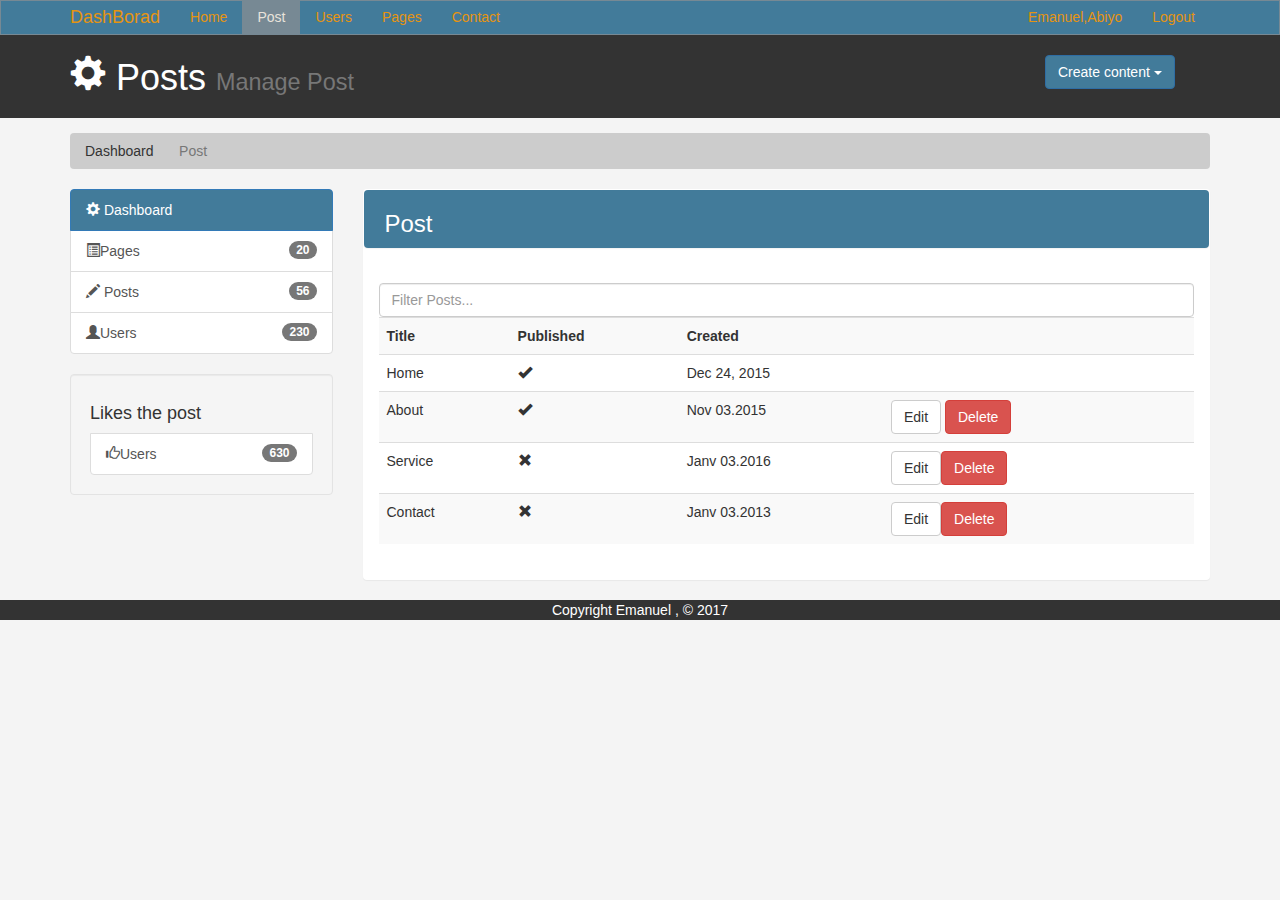
<file: post.html>
<!DOCTYPE html>
<html lang="en">
  <head>
    <meta charset="utf-8">
    <meta http-equiv="X-UA-Compatible" content="IE=edge">
    <meta name="viewport" content="width=device-width, initial-scale=1">
    <!-- The above 3 meta tags *must* come first in the head; any other head content must come *after* these tags -->
    <meta name="description" content="">
    <meta name="author" content="">
    <link rel="icon" href=" /favicon.ico">

    <title>Admin Area|Posts</title>

    <!-- Bootstrap core CSS -->
    <link href="css/bootstrap.min.css" rel="stylesheet">
      <link href="css/style.css" rel="stylesheet">
      <!-- ckeditor link!-->
<script src="http://cdn.ckeditor.com/4.6.1/standard/ckeditor.js"></script>

  </head>

  <body>

    <nav class="navbar navbar-default">
      <div class="container">
        <div class="navbar-header">
          <button type="button" class="navbar-toggle collapsed" data-toggle="collapse" data-target="#navbar" aria-expanded="false" aria-controls="navbar">
            <span class="sr-only">Toggle navigation</span>
            <span class="icon-bar"></span>
            <span class="icon-bar"></span>
            <span class="icon-bar"></span>
          </button>
          <a class="navbar-brand" href="#">DashBorad</a>
        </div>
        <div id="navbar" class="collapse navbar-collapse">
          <ul class="nav navbar-nav">
            <li ><a href="index.html">Home</a></li>
            <li class="active"><a href="post.html">Post</a></li>
            <li><a href="user.html">Users</a></li>
            <li ><a href="page.html">Pages</a></li>
            <li><a href="contact.html">Contact</a></li>
          </ul>
          <ul class="nav navbar-nav navbar-right">
            <li><a href="#">Emanuel,Abiyo</a></li>
            <li><a href="login.html">Logout</a></li>
          </ul>
        </div><!--/.nav-collapse -->
      </div>
    </nav>
   <header id="header">
     <div class="container">
       <div class="row">
         <div class="col-md-10">
           <h1><span class="glyphicon glyphicon-cog" aria-hidden="true"></span> Posts <small> Manage Post</small></h1>
         </div>
         <div class="col-md-2">
           <div class="dropdown create">
            <button class="btn btn-primary dropdown-toggle"  type="button" data-toggle="dropdown">Create content
            <span class="caret"></span></button>
            <ul class="dropdown-menu">
              <li><a  type="button" data-toggle="modal" data-target="#addPage">Add Page</a></a></li>
              <li><a type="button" data-toggle="modal" data-target="#addPost">Add Post</a></li>
              <li><a type="button" data-toggle="modal" data-target="#addUser">Add Users</a></li>
            </ul>
</div>
         </div>
       </div>

     </div><!-- /.container -->
   </header>
 <!--section!-->
 <section id ="breadcrumb">
    <div class="container">
      <ol class="breadcrumb">
        <li>
          <a href="index.html">Dashboard</a>
        </li>

        <li class="active">
          Post
        </li>
      </ol>
    </div>

 </section>
<section id="main">
  <div class="container">
    <div class="row">
      <div class="col-md-3">
        <div class="list-group">
          <a href="#" class="list-group-item active" id="listOne">
            <span class="glyphicon glyphicon-cog" aria-hidden="true"></span> Dashboard</a>
          <a href="#" class="list-group-item"> <span class="glyphicon glyphicon-list-alt" aria-hidden="true"></span>Pages <span class="badge">20</span></a>
          <a href="#" class="list-group-item"><span class="glyphicon glyphicon-pencil" aria-hidden="true"></span> Posts<span class="badge">56</span></a>
          <a href="#" class="list-group-item"><span class="glyphicon glyphicon-user" aria-hidden="true"></span>Users<span class="badge">230</span></a>
        </div>
          <div class="well">
            <h4>Likes the post</h4>
              <a href="#" class="list-group-item"><span class="glyphicon glyphicon-thumbs-up" aria-hidden="true"></span>Users<span class="badge">630</span></a>

            </div>

      </div>
      <div class="col-md-9">
          <div class="panel">
            <div class="panel heading" id="main-panel-1">
              <h3 class="panel-tile">Post</h3>
            </div>
            <div class="panel-body">
              <div class="row">
                <div class="col-sm-12">
                    <input class="form-control" type="text" placeholder="Filter Posts..." />
                </div>
                </div>
                <table class=" table table-striped table-hover">
                  <tr>
                    <th>
                      Title
                    </th>
                    <th>
                      Published
                    </th>
                     <th>
                       Created
                     </th>
                     <th>

                     </th>
                     <th>

                     </th>
                  </tr>
                  <tr>
                    <td>
                      Home
                    </td>
                    <td>
                      <span class=" glyphicon  glyphicon-ok" aria-hiden ="true"></span>
                    </td>
                    <td>
                      Dec 24, 2015
                    </td>
                    <td>

                    </td>
                    <th>

                    </th>
                  </tr>
                     <tr>
                      <td>
                        About
                      </td>
                      <td>

                        <span class=" glyphicon  glyphicon-ok" aria-hiden ="true"></span>

                      </td>
                      <td>
                        Nov 03.2015
                      </td>
                      <td>
                  <a class="btn btn-default" href="edit.html">Edit</a> <a class="btn btn-danger">Delete</a>
                      </td>
                      <td>

                      </td>
                    </tr>
                    <tr>
                      <td>
                        Service
                      </td>
                      <td>
                        <span class=" glyphicon  glyphicon-remove" aria-hiden ="true"></span>
                      </td>

                    <td>
                      Janv 03.2016
                    </td>

                    <td>
                      <a class="btn btn-default" href="edit.html">Edit</a><a class="btn btn-danger">Delete</a>
                    </td>
                    <td>

                    </td>
                    </tr>
                    <tr>
                      <td>
                        Contact
                      </td>
                      <td>
                        <span class=" glyphicon  glyphicon-remove" aria-hiden ="true"></span>
                      </td>

                    <td>
                      Janv 03.2013
                    </td>

                    <td>
                      <a class="btn btn-default" href="edit.html">Edit</a><a class="btn btn-danger">Delete</a>
                    </td>
                    <td>

                    </td>
                    </tr>

                </table>
            </div>
          </div>
<!--latest users!-->




      </div>
    </div>
  </div>
</section>

<!-- footer start here!-->
<div class="wrapper">
  <div class ="footer">
    <p>
      Copyright  Emanuel , &copy 2017
    </p>
  </div>
</div>



<!-- Modal -->
<!--Modal add page-->

<div class="modal fade" id="addPage" tabindex="-1" role="dialog" aria-labelledby="myModalLabel">
  <div class="modal-dialog" role="document">
    <div class="modal-content">
      <form> <!-- form inside the modal!-->
      <div class="modal-header">
        <button type="button" class="close" data-dismiss="modal" aria-label="Close"><span aria-hidden="true">&times;</span></button>
        <h4 class="modal-title" id="myModalLabel">Add Page</h4>
      </div>
      <div class="modal-body">
        <div class="form-group">
           <label>Page title:</label>
           <input type="text" class="form-control"  placeholder="Enter Post -title">
         </div>
         <div class="form-group">
            <label>Page body:</label>
           <textarea name="editor1" class="form-control" placeholder="Enter Post body"></textarea>
         </div>
         <div class="checkbox">
           <label><input type ="checkbox" />Published</label>
         </div>
         <div class="form-group">
           <label>Meta tags:</label>
           <input type="text" class="form-control" placeholder="Add some tags" />
         </div>
         <div class="form-group">
           <label>Meta Description:</label>
           <input type="text" class="form-control" placeholder="Add Meta description..." />
         </div>

      </div>
      <div class="modal-footer">
        <button type="button" class="btn btn-default" data-dismiss="modal">Close</button>
        <button type="button" class="btn btn-primary">Submit</button>
      </div>
      </form>
    </div>
  </div>
</div>

<!--Modal add post-->



<div class="modal fade" id="addPost" tabindex="-1" role="dialog" aria-labelledby="myModalLabel">
  <div class="modal-dialog" role="document">
    <div class="modal-content">
      <form> <!-- form inside the modal!-->
      <div class="modal-header">
        <button type="button" class="close" data-dismiss="modal" aria-label="Close"><span aria-hidden="true">&times;</span></button>
        <h4 class="modal-title" id="myModalLabel">Add Post</h4>
      </div>
      <div class="modal-body">
        <div class="form-group">
           <label>Post title:</label>
           <input type="text" class="form-control"  placeholder="Enter Post -title">
         </div>
         <div class="form-group">
            <label>Post body:</label>
           <textarea name="editor2" class="form-control" placeholder="Enter Post body"></textarea>
         </div>
         <div class="checkbox">
           <label><input type ="checkbox" />Published</label>
         </div>
         <div class="form-group">
           <label>Meta tags:</label>
           <input type="text" class="form-control" placeholder="Add some tags" />
         </div>
         <div class="form-group">
           <label>Meta Description:</label>
           <input type="text" class="form-control" placeholder="Add Meta description..." />
         </div>

      </div>
      <div class="modal-footer">
        <button type="button" class="btn btn-default" data-dismiss="modal">Close</button>
        <button type="button" class="btn btn-primary">Submit</button>
      </div>
      </form>
    </div>
  </div>
</div>


<!--Modal add users-->
<div class="modal fade" id="addUser" tabindex="-1" role="dialog" aria-labelledby="myModalLabel">
  <div class="modal-dialog" role="document">
    <div class="modal-content">
      <form> <!-- form inside the modal!-->
      <div class="modal-header">
        <button type="button" class="close" data-dismiss="modal" aria-label="Close"><span aria-hidden="true">&times;</span></button>
        <h4 class="modal-title" id="myModalLabel">Add User</h4>
      </div>
      <div class="modal-body">
        <div class="form-group">
           <label>User Name:</label>
           <input type="text" class="form-control"  placeholder="User name">
         </div>
         <div class="form-group">
            <label>Last Name:</label>
           <input type="text" class="form-control"  placeholder="User Last name">
         </div>
         <div class="checkbox">
           <label><input type ="checkbox" />Active</label>
         </div>

         <div class="form-group">
           <label>User Email:</label>
           <input type="text" class="form-control" placeholder="User Email..." />
         </div>

      </div>
      <div class="modal-footer">
        <button type="button" class="btn btn-default" data-dismiss="modal">Close</button>
        <button type="button" class="btn btn-primary">Submit</button>
      </div>
      </form>
    </div>
  </div>
</div>




<!--Ckeditor script!-->
<script>  CKEDITOR.replace( 'editor1');CKEDITOR.replace( 'editor2')</script>
    <!-- Bootstrap core JavaScript
    ================================================== -->
    <!-- Placed at the end of the document so the pages load faster -->
    <script src="https://ajax.googleapis.com/ajax/libs/jquery/1.12.4/jquery.min.js"></script>

    <script src="js/bootstrap.min.js"></script>

  </body>
</html>
</file>
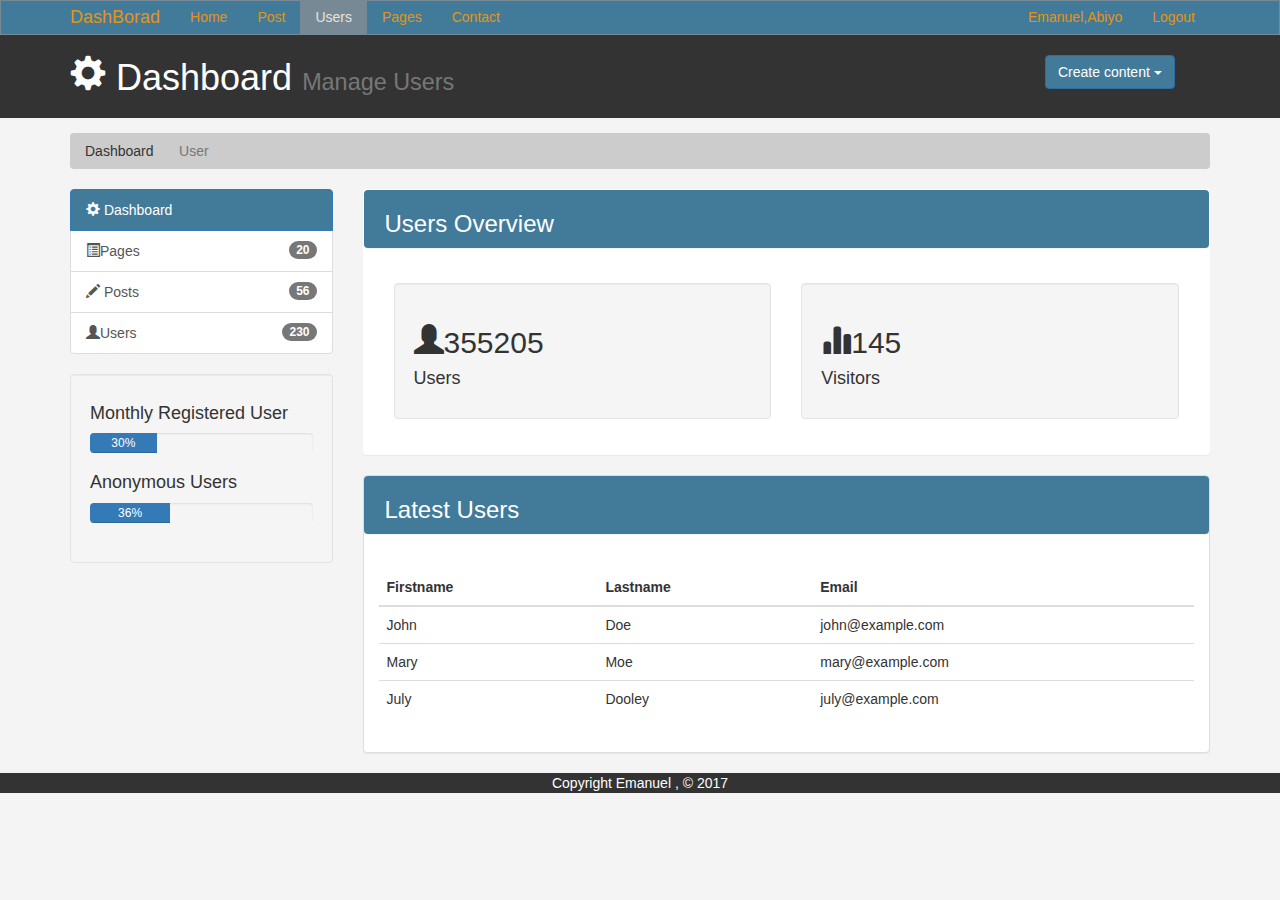
<file: user.html>
<!DOCTYPE html>
<html lang="en">
  <head>
    <meta charset="utf-8">
    <meta http-equiv="X-UA-Compatible" content="IE=edge">
    <meta name="viewport" content="width=device-width, initial-scale=1">
    <!-- The above 3 meta tags *must* come first in the head; any other head content must come *after* these tags -->
    <meta name="description" content="">
    <meta name="author" content="">
    <link rel="icon" href=" /favicon.ico">

    <title>Admin Area|Users</title>

    <!-- Bootstrap core CSS -->
    <link href="css/bootstrap.min.css" rel="stylesheet">
      <link href="css/style.css" rel="stylesheet">
      <!-- ckeditor link!-->
<script src="http://cdn.ckeditor.com/4.6.1/standard/ckeditor.js"></script>

  </head>

  <body>

    <nav class="navbar navbar-default">
      <div class="container">
        <div class="navbar-header">
          <button type="button" class="navbar-toggle collapsed" data-toggle="collapse" data-target="#navbar" aria-expanded="false" aria-controls="navbar">
            <span class="sr-only">Toggle navigation</span>
            <span class="icon-bar"></span>
            <span class="icon-bar"></span>
            <span class="icon-bar"></span>
          </button>
          <a class="navbar-brand" href="#">DashBorad</a>
        </div>
        <div id="navbar" class="collapse navbar-collapse">
          <ul class="nav navbar-nav">
            <li ><a href="index.html">Home</a></li>
            <li><a href="post.html">Post</a></li>
            <li class="active"><a href="user.html">Users</a></li>
            <li><a href="page.html">Pages</a></li>
            <li><a href="contact.html">Contact</a></li>
          </ul>
          <ul class="nav navbar-nav navbar-right">
            <li><a href="#">Emanuel,Abiyo</a></li>
            <li><a href="login.html">Logout</a></li>
          </ul>
        </div><!--/.nav-collapse -->
      </div>
    </nav>
   <header id="header">
     <div class="container">
       <div class="row">
         <div class="col-md-10">
           <h1><span class="glyphicon glyphicon-cog" aria-hidden="true"></span> Dashboard <small> Manage Users</small></h1>
         </div>
         <div class="col-md-2">
           <div class="dropdown create">
            <button class="btn btn-primary dropdown-toggle"  type="button" data-toggle="dropdown">Create content
            <span class="caret"></span></button>
            <ul class="dropdown-menu">
              <li><a  type="button" data-toggle="modal" data-target="#addPage">Add Page</a></a></li>
              <li><a type="button" data-toggle="modal" data-target="#addPost">Add Post</a></li>
              <li><a type="button" data-toggle="modal" data-target="#addUser">Add Users</a></li>
            </ul>
</div>
         </div>
       </div>

     </div><!-- /.container -->
   </header>
 <!--section!-->
 <section id ="breadcrumb">
    <div class="container">
      <ol class="breadcrumb">
        <li>
          <a href="index.html">Dashboard</a>
        </li>
        <li class="active">
          User
        </li>
      </ol>
    </div>

 </section>
<section id="main">
  <div class="container">
    <div class="row">
      <div class="col-md-3">
        <div class="list-group">
          <a href="#" class="list-group-item active" id="listOne">
            <span class="glyphicon glyphicon-cog" aria-hidden="true"></span> Dashboard</a>
          <a href="#" class="list-group-item"> <span class="glyphicon glyphicon-list-alt" aria-hidden="true"></span>Pages <span class="badge">20</span></a>
          <a href="#" class="list-group-item"><span class="glyphicon glyphicon-pencil" aria-hidden="true"></span> Posts<span class="badge">56</span></a>
          <a href="#" class="list-group-item"><span class="glyphicon glyphicon-user" aria-hidden="true"></span>Users<span class="badge">230</span></a>
        </div>
          <div class="well">
            <h4>Monthly Registered User</h4>
            <div class="progress">
            <div class="progress-bar" role="progressbar" aria-valuenow="30"
            aria-valuemin="0" aria-valuemax="100" style="width:30%">
              30%
            </div>
            </div>
            <h4>Anonymous Users</h4>
            <div class="progress">
            <div class="progress-bar" role="progressbar" aria-valuenow="36"
            aria-valuemin="0" aria-valuemax="100" style="width:36%">
              36%
            </div>
            </div>
          </div>
      </div>
      <div class="col-md-9">
          <div class="panel">
            <div class="panel heading" id="main-panel-1">
              <h3 class="panel-tile">Users Overview</h3>
            </div>
            <div class="panel-body">
              <div class="col-md-6">
                 <div class="well">
                   <h2><span class="glyphicon glyphicon-user" aria-hidden="true"></span>355205</h2>
                   <h4>Users</h4>
                 </div>
              </div>


              <div class="col-md-6">
                 <div class="well">
                   <h2><span class="glyphicon glyphicon-stats" aria-hidden="true"></span>145</h2>
                   <h4>Visitors</h4>
                 </div>
              </div>
            </div>
          </div>
<!--latest users!-->
      <div class="panel  panel-default">
            <div class="panel heading" id="main-panel-2">
              <h3 class="panel-tile">Latest Users</h3>
            </div>
            <div class="panel-body">
              <table class="table table-hover">
<thead>
  <tr>
    <th>Firstname</th>
    <th>Lastname</th>
    <th>Email</th>
  </tr>
</thead>
<tbody>
  <tr>
    <td>John</td>
    <td>Doe</td>
    <td>john@example.com</td>
  </tr>
  <tr>
    <td>Mary</td>
    <td>Moe</td>
    <td>mary@example.com</td>
  </tr>
  <tr>
    <td>July</td>
    <td>Dooley</td>
    <td>july@example.com</td>
  </tr>
</tbody>
</table>
             </div>
        </div>



      </div>
    </div>
  </div>
</section>

<!-- footer start here!-->
<div class="wrapper">
  <div class ="footer">
    <p>
      Copyright  Emanuel , &copy 2017
    </p>
  </div>
</div>



<!-- Modal -->
<!--Modal add page-->

<div class="modal fade" id="addPage" tabindex="-1" role="dialog" aria-labelledby="myModalLabel">
  <div class="modal-dialog" role="document">
    <div class="modal-content">
      <form> <!-- form inside the modal!-->
      <div class="modal-header">
        <button type="button" class="close" data-dismiss="modal" aria-label="Close"><span aria-hidden="true">&times;</span></button>
        <h4 class="modal-title" id="myModalLabel">Add Page</h4>
      </div>
      <div class="modal-body">
        <div class="form-group">
           <label>Page title:</label>
           <input type="text" class="form-control"  placeholder="Enter Post -title">
         </div>
         <div class="form-group">
            <label>Page body:</label>
           <textarea name="editor1" class="form-control" placeholder="Enter Post body"></textarea>
         </div>
         <div class="checkbox">
           <label><input type ="checkbox" />Published</label>
         </div>
         <div class="form-group">
           <label>Meta tags:</label>
           <input type="text" class="form-control" placeholder="Add some tags" />
         </div>
         <div class="form-group">
           <label>Meta Description:</label>
           <input type="text" class="form-control" placeholder="Add Meta description..." />
         </div>

      </div>
      <div class="modal-footer">
        <button type="button" class="btn btn-default" data-dismiss="modal">Close</button>
        <button type="button" class="btn btn-primary">Submit</button>
      </div>
      </form>
    </div>
  </div>
</div>

<!--Modal add post-->



<div class="modal fade" id="addPost" tabindex="-1" role="dialog" aria-labelledby="myModalLabel">
  <div class="modal-dialog" role="document">
    <div class="modal-content">
      <form> <!-- form inside the modal!-->
      <div class="modal-header">
        <button type="button" class="close" data-dismiss="modal" aria-label="Close"><span aria-hidden="true">&times;</span></button>
        <h4 class="modal-title" id="myModalLabel">Add Post</h4>
      </div>
      <div class="modal-body">
        <div class="form-group">
           <label>Post title:</label>
           <input type="text" class="form-control"  placeholder="Enter Post -title">
         </div>
         <div class="form-group">
            <label>Post body:</label>
           <textarea name="editor2" class="form-control" placeholder="Enter Post body"></textarea>
         </div>
         <div class="checkbox">
           <label><input type ="checkbox" />Published</label>
         </div>
         <div class="form-group">
           <label>Meta tags:</label>
           <input type="text" class="form-control" placeholder="Add some tags" />
         </div>
         <div class="form-group">
           <label>Meta Description:</label>
           <input type="text" class="form-control" placeholder="Add Meta description..." />
         </div>

      </div>
      <div class="modal-footer">
        <button type="button" class="btn btn-default" data-dismiss="modal">Close</button>
        <button type="button" class="btn btn-primary">Submit</button>
      </div>
      </form>
    </div>
  </div>
</div>


<!--Modal add users-->
<div class="modal fade" id="addUser" tabindex="-1" role="dialog" aria-labelledby="myModalLabel">
  <div class="modal-dialog" role="document">
    <div class="modal-content">
      <form> <!-- form inside the modal!-->
      <div class="modal-header">
        <button type="button" class="close" data-dismiss="modal" aria-label="Close"><span aria-hidden="true">&times;</span></button>
        <h4 class="modal-title" id="myModalLabel">Add User</h4>
      </div>
      <div class="modal-body">
        <div class="form-group">
           <label>User Name:</label>
           <input type="text" class="form-control"  placeholder="User name">
         </div>
         <div class="form-group">
            <label>Last Name:</label>
           <input type="text" class="form-control"  placeholder="User Last name">
         </div>
         <div class="checkbox">
           <label><input type ="checkbox" />Active</label>
         </div>

         <div class="form-group">
           <label>User Email:</label>
           <input type="text" class="form-control" placeholder="User Email..." />
         </div>

      </div>
      <div class="modal-footer">
        <button type="button" class="btn btn-default" data-dismiss="modal">Close</button>
        <button type="button" class="btn btn-primary">Submit</button>
      </div>
      </form>
    </div>
  </div>
</div>




<!--Ckeditor script!-->
<script>  CKEDITOR.replace( 'editor1');CKEDITOR.replace( 'editor2')</script>
    <!-- Bootstrap core JavaScript
    ================================================== -->
    <!-- Placed at the end of the document so the pages load faster -->
    <script src="https://ajax.googleapis.com/ajax/libs/jquery/1.12.4/jquery.min.js"></script>

    <script src="js/bootstrap.min.js"></script>

  </body>
</html>
</file>
<file: css/style.css>
body{
background: #f4f4f4;

}

.navbar{
  min-height: 33px !important;
  margin-bottom: 0;
  border-radius: 0;
}
.navbar-nav>li>a, .navbar-brand{
  padding-top: 6px !important;
  padding-bottom: 0 !important;
  height: 33px;
}

#header{
 background-color: #333333;
 color: #ffffff;
 padding-bottom: 10px;
 margin-bottom: 15px;
}
.footer{
  background-color: #333333;
  color: #ffffff;
  margin-bottom:0px;
  text-align: center;

}
#login{
  margin-top: 30px;
}



#header .create{
 padding-top: 20px;

}
.breadcrumb{
  background-color: #cccccc;
  color:#333333;
}
.breadcrumb a{
  color: #333333;
}
/*create butoon style*/
.btn-primary {
    background-color: #427b9a;

}

#main-panel-1{
 background-color:#427b9a;
 color: #fff;
 padding-left: 20px;


}
#main-panel-2{
 background-color:#427b9a;
 color: #fff;
 padding-left: 20px;
}
#listOne{
 background-color:#427b9a;

}


.navbar-default {
  background-color: #427b9a;
  border-color: #778994;
}
.navbar-default .navbar-brand {
  color: #e59411;
}
.navbar-default .navbar-brand:hover,
.navbar-default .navbar-brand:focus {
  color: #e8e3db;
}
.navbar-default .navbar-text {
  color: #e59411;
}
.navbar-default .navbar-nav > li > a {
  color: #e59411;
}
.navbar-default .navbar-nav > li > a:hover,
.navbar-default .navbar-nav > li > a:focus {
  color: #e8e3db;
}
.navbar-default .navbar-nav > li > .dropdown-menu {
  background-color: #427b9a;
}
.navbar-default .navbar-nav > li > .dropdown-menu > li > a {
  color: #e59411;
}
.navbar-default .navbar-nav > li > .dropdown-menu > li > a:hover,
.navbar-default .navbar-nav > li > .dropdown-menu > li > a:focus {
  color: #e8e3db;
  background-color: #778994;
}
.navbar-default .navbar-nav > li > .dropdown-menu > li > .divider {
  background-color: #778994;
}
.navbar-default .navbar-nav .open .dropdown-menu > .active > a,
.navbar-default .navbar-nav .open .dropdown-menu > .active > a:hover,
.navbar-default .navbar-nav .open .dropdown-menu > .active > a:focus {
  color: #e8e3db;
  background-color: #778994;
}
.navbar-default .navbar-nav > .active > a,
.navbar-default .navbar-nav > .active > a:hover,
.navbar-default .navbar-nav > .active > a:focus {
  color: #e8e3db;
  background-color: #778994;
}
.navbar-default .navbar-nav > .open > a,
.navbar-default .navbar-nav > .open > a:hover,
.navbar-default .navbar-nav > .open > a:focus {
  color: #e8e3db;
  background-color: #778994;
}
.navbar-default .navbar-toggle {
  border-color: #778994;
}
.navbar-default .navbar-toggle:hover,
.navbar-default .navbar-toggle:focus {
  background-color: #778994;
}
.navbar-default .navbar-toggle .icon-bar {
  background-color: #e59411;
}
.navbar-default .navbar-collapse,
.navbar-default .navbar-form {
  border-color: #e59411;
}
.navbar-default .navbar-link {
  color: #e59411;
}
.navbar-default .navbar-link:hover {
  color: #e8e3db;
}

@media (max-width: 767px) {
  .navbar-default .navbar-nav .open .dropdown-menu > li > a {
    color: #e59411;
  }
  .navbar-default .navbar-nav .open .dropdown-menu > li > a:hover,
  .navbar-default .navbar-nav .open .dropdown-menu > li > a:focus {
    color: #e8e3db;
  }
  .navbar-default .navbar-nav .open .dropdown-menu > .active > a,
  .navbar-default .navbar-nav .open .dropdown-menu > .active > a:hover,
  .navbar-default .navbar-nav .open .dropdown-menu > .active > a:focus {
    color: #e8e3db;
    background-color: #778994;
  }
}
</file>
